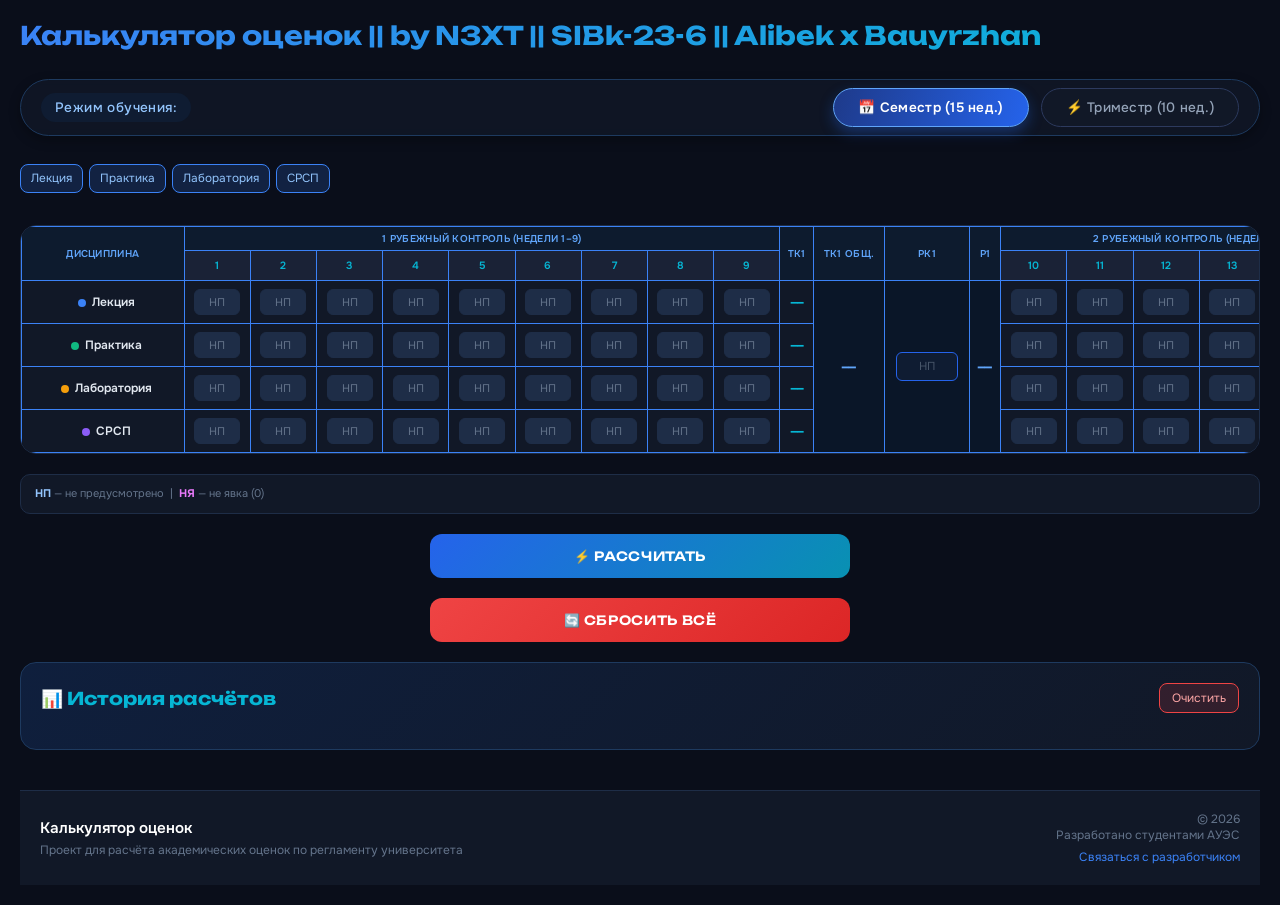
<file: index.html>
<!DOCTYPE html>
<html lang="ru">

<head>
  <meta charset="UTF-8">
  <meta name="viewport" content="width=device-width, initial-scale=1.0">
  <title>Калькулятор оценок</title>
  <link rel="icon" type="image/svg+xml" href="favicon.svg">
  <link
    href="https://fonts.googleapis.com/css2?family=Unbounded:wght@400;600;700&family=Onest:wght@300;400;500&display=swap"
    rel="stylesheet">
  <link rel="stylesheet" href="./style.css?v=3">
</head>

<body>

  <div style="max-width:1600px;margin:0 auto;">
    <div class="header">
      <h1>Калькулятор оценок || by N3XT || SIBk-23-6 || Alibek x Bauyrzhan</h1>
    </div>

    <!-- Mode switcher -->
    <div class="mode-switcher">
      <span class="mode-label">Режим обучения:</span>
      <div class="mode-toggle">
        <button id="modeSemBtn" class="mode-btn active" onclick="setMode('semester')">📅 Семестр (15 нед.)</button>
        <button id="modeTrimBtn" class="mode-btn" onclick="setMode('trimester')">⚡ Триместр (10 нед.)</button>
      </div>
    </div>

    <div
      style="display:flex;justify-content:space-between;align-items:center;flex-wrap:nowrap;gap:10px;margin-bottom:16px;">
      <div class="type-buttons">
        <button class="type-btn active" data-type="lek" onclick="toggleType('lek',this)">Лекция</button>
        <button class="type-btn active" data-type="prak" onclick="toggleType('prak',this)">Практика</button>
        <button class="type-btn active" data-type="lab" onclick="toggleType('lab',this)">Лаборатория</button>
        <button class="type-btn active" data-type="srsp" onclick="toggleType('srsp',this)">СРСП</button>
      </div>
    </div>

    <div class="table-wrapper">
      <table class="grade-table" id="mainTable">
        <thead id="tableHead"></thead>
        <tbody id="tableBody"></tbody>
      </table>
    </div>

    <div class="info-row" id="infoRow"></div>

    <button class="btn-calc" onclick="calculate()">⚡ РАССЧИТАТЬ</button>
    <button class="btn-calc" style="background: linear-gradient(135deg, #ef4444, #dc2626); max-width: 420px;"
      onclick="resetAllGrades()">🔄 СБРОСИТЬ ВСЁ</button>

    <div class="result-card" id="resultCard" style="display:none;">
      <div style="font-family:'Unbounded';font-size:0.7rem;color:#06b6d4;margin-bottom:16px;letter-spacing:0.1em;">📊
        РЕЗУЛЬТАТЫ</div>
      <div class="result-grid" id="resultGrid"></div>
      <div id="statusBadge" style="display:none;"></div>
      <div id="deniedBlock" style="display:none;" class="denied-block">
        <div class="denied-title">🚫 НЕ ДОПУЩЕН К ЭКЗАМЕНУ</div>
        <div id="deniedReason" style="color:#fca5a5;font-size:0.8rem;"></div>
      </div>
      <div id="validationErrorBlock" style="display:none;" class="validation-error-block">
        <div class="validation-error-title">Недопустимые значения</div>
        <div id="validationErrorText" class="validation-error-text"></div>
      </div>
      <div class="detail-block" id="detailBlock"></div>
      <div class="final-grade-big" id="finalGradeBlock" style="display:none;"></div>
    </div>

    <div class="history-section show" id="historySection">
      <div class="history-header">
        <h2>📊 История расчётов</h2>
        <div class="history-controls">
          <button class="history-btn danger" onclick="clearHistory()">Очистить</button>
        </div>
      </div>
      <div class="history-list" id="historyList"></div>
      <div class="history-empty" id="historyEmpty" style="display: none;">
        Нет сохранённых расчётов. Сделайте первый расчёт чтобы начать историю 📝
      </div>
      <div class="history-comparison" id="historyComparison" style="display: none;">
        <div style="font-weight: 600; margin-bottom: 8px; color: #93c5fd;">Сравнение с предыдущим:</div>
        <div id="comparisonContent"></div>
      </div>
    </div>
  </div>

  <script src="./script.js?v=4"></script>
</body>
<footer class="footer">
  <div class="footer-container">
    <div class="footer-left">
      <div class="footer-title">Калькулятор оценок</div>
      <div class="footer-subtitle">
        Проект для расчёта академических оценок по регламенту университета
      </div>
    </div>
    <div class="footer-right">
      <div>© 2026</div>
      <div>Разработано студентами АУЭС</div>
      <a href="https://t.me/whoisenbq" target="_blank" rel="noopener noreferrer" class="footer-link">
        Связаться с разработчиком
      </a>
    </div>
  </div>
</footer>

</html>
</file>
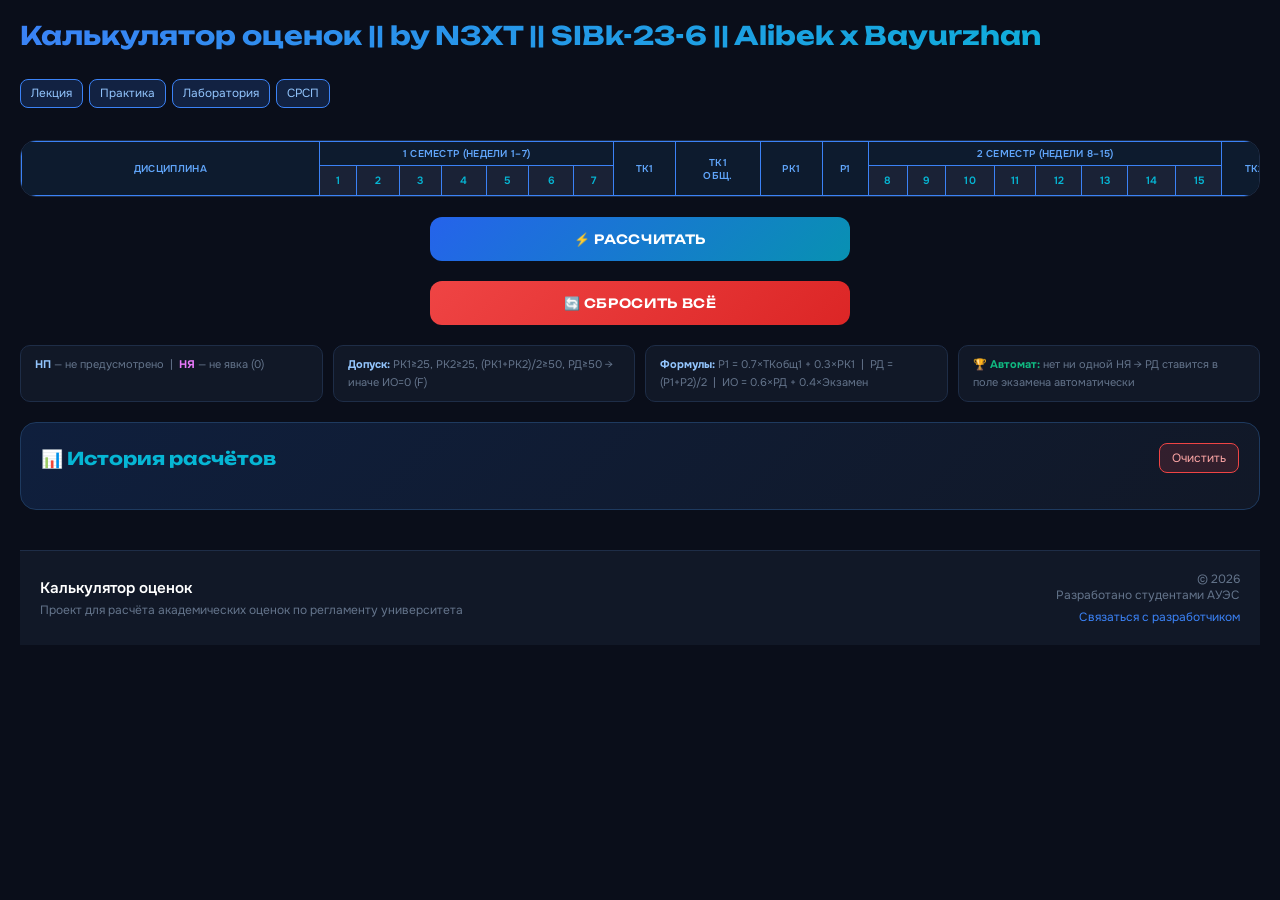
<file: calculator_journal_layout.html>
<!DOCTYPE html>
<html lang="ru">
<head>
<meta charset="UTF-8">
<meta name="viewport" content="width=device-width, initial-scale=1.0">
<title>Калькулятор оценок</title>
<link href="https://fonts.googleapis.com/css2?family=Unbounded:wght@400;600;700&family=Onest:wght@300;400;500&display=swap" rel="stylesheet">
<link rel="stylesheet" href="style.css">
</head>

<body>

<div style="max-width:1600px;margin:0 auto;">
  <div class="header">
    <h1>Калькулятор оценок || by N3XT || SIBk-23-6 || Alibek x Bayurzhan</h1>
    <!--<div class="subtitle">АУЭС им. Гумарбека Даукеева · 2025–2026</div>-->
  </div>

  <div style="display:flex;justify-content:space-between;align-items:center;flex-wrap:wrap;gap:10px;margin-bottom:16px;">
    <div class="type-buttons">
      <button class="type-btn active" data-type="lek" onclick="toggleType('lek',this)">Лекция</button>
      <button class="type-btn active" data-type="prak" onclick="toggleType('prak',this)">Практика</button>
      <button class="type-btn active" data-type="lab" onclick="toggleType('lab',this)">Лаборатория</button>
      <button class="type-btn active" data-type="srsp" onclick="toggleType('srsp',this)">СРСП</button>
    </div>
  </div>

  <div class="table-wrapper">
    <table class="grade-table" id="mainTable">
      <thead>
        <!-- Row 1: section labels -->
        <tr class="section-header">
          <th rowspan="2" style="min-width:140px;">Дисциплина</th>
          <th colspan="7">1 семестр (недели 1–7)</th>
          <th rowspan="2">ТК1</th>
          <!-- Shared: TK1obsh, RK1, P1 -->
          <th rowspan="2" style="background:#0d1b2e;border:1px solid #2563eb;color:#93c5fd;">ТК1<br>ОБЩ.</th>
          <th rowspan="2" style="background:#0d1b2e;border:1px solid #2563eb;color:#93c5fd;">РК1</th>
          <th rowspan="2" style="background:#0d1b2e;border:1px solid #2563eb;color:#93c5fd;">Р1</th>
          <!-- Weeks 8-15 -->
          <th colspan="8">2 семестр (недели 8–15)</th>
          <th rowspan="2">ТК2</th>
          <!-- Shared: TK2obsh, RK2, P2 -->
          <th rowspan="2" style="background:#0d1b2e;border:1px solid #2563eb;color:#93c5fd;">ТК2<br>ОБЩ.</th>
          <th rowspan="2" style="background:#0d1b2e;border:1px solid #2563eb;color:#93c5fd;">РК2</th>
          <th rowspan="2" style="background:#0d1b2e;border:1px solid #2563eb;color:#93c5fd;">Р2</th>
          <!-- Final shared -->
          <th rowspan="2" style="background:#0a1628;border:1px solid #1d4ed8;color:#60a5fa;">РД</th>
          <th rowspan="2" style="background:#0a1628;border:1px solid #1d4ed8;color:#60a5fa;">Экзамен</th>
          <th rowspan="2" style="background:#0a1628;border:1px solid #1d4ed8;color:#60a5fa;">ИО</th>
          <th rowspan="2" style="background:#0a1628;border:1px solid #1d4ed8;color:#60a5fa;">Букв.</th>
        </tr>
        <tr>
          <th>1</th><th>2</th><th>3</th><th>4</th><th>5</th><th>6</th><th>7</th>
          <th>8</th><th>9</th><th>10</th><th>11</th><th>12</th><th>13</th><th>14</th><th>15</th>
        </tr>
      </thead>
      <tbody id="tableBody"></tbody>
    </table>
  </div>

  <button class="btn-calc" onclick="calculate()">⚡ РАССЧИТАТЬ</button>
  <button class="btn-calc" style="background: linear-gradient(135deg, #ef4444, #dc2626); max-width: 420px;" onclick="resetAllGrades()">🔄 СБРОСИТЬ ВСЁ</button>

  <div class="result-card" id="resultCard" style="display:none;">
    <div style="font-family:'Unbounded';font-size:0.7rem;color:#06b6d4;margin-bottom:16px;letter-spacing:0.1em;">📊 РЕЗУЛЬТАТЫ</div>
    <div class="result-grid" id="resultGrid"></div>
    <div id="statusBadge" style="display:none;"></div>
    <div id="deniedBlock" style="display:none;" class="denied-block">
      <div class="denied-title">🚫 НЕ ДОПУЩЕН К ЭКЗАМЕНУ</div>
      <div id="deniedReason" style="color:#fca5a5;font-size:0.8rem;"></div>
    </div>
  <div id="validationErrorBlock" style="display:none;" class="validation-error-block">
  <div class="validation-error-title">Недопустимые значения</div>
  <div id="validationErrorText" class="validation-error-text"></div>
</div>
    <div class="detail-block" id="detailBlock"></div>
    <div class="final-grade-big" id="finalGradeBlock" style="display:none;"></div>
  </div>

  <div class="info-row">
    <div class="info-box"><strong style="color:#93c5fd;">НП</strong> — не предусмотрено &nbsp;|&nbsp; <strong style="color:#e879f9;">НЯ</strong> — не явка (0)</div>
    <div class="info-box"><strong style="color:#93c5fd;">Допуск:</strong> РК1≥25, РК2≥25, (РК1+РК2)/2≥50, РД≥50 → иначе ИО=0 (F)</div>
    <div class="info-box"><strong style="color:#93c5fd;">Формулы:</strong> Р1 = 0.7×ТКобщ1 + 0.3×РК1 &nbsp;|&nbsp; РД = (Р1+Р2)/2 &nbsp;|&nbsp; ИО = 0.6×РД + 0.4×Экзамен</div>
    <div class="info-box"><strong style="color:#10b981;">🏆 Автомат:</strong> нет ни одной НЯ → РД ставится в поле экзамена автоматически</div>
  </div>

<div class="history-section show" id="historySection">
    <div class="history-header">
    <h2>📊 История расчётов</h2>
    <div class="history-controls">
      <button class="history-btn danger" onclick="clearHistory()">Очистить</button>
    </div>
  </div>
  <div class="history-list" id="historyList"></div>
  <div class="history-empty" id="historyEmpty" style="display: none;">
    Нет сохранённых расчётов. Сделайте первый расчёт чтобы начать историю 📝
  </div>
  <div class="history-comparison" id="historyComparison" style="display: none;">
    <div style="font-weight: 600; margin-bottom: 8px; color: #93c5fd;">Сравнение с предыдущим:</div>
    <div id="comparisonContent"></div>
  </div>
</div>
</div>

<script src="script.js"></script>
</body>
<footer class="footer">
  <div class="footer-container">
    
    <div class="footer-left">
      <div class="footer-title">Калькулятор оценок</div>
      <div class="footer-subtitle">
        Проект для расчёта академических оценок по регламенту университета
      </div>
    </div>

    <div class="footer-right">
      <div>© 2026</div>
      <div>Разработано студентами АУЭС</div>
      <a href="https://t.me/B0nes_00" target="_blank" rel="noopener noreferrer" class="footer-link">
  Связаться с разработчиком
</a>
    </div>

  </div>
</footer>
</html>
</file>
<file: style.css>
:root {
    --bg: #0a0e1a;
    --surface: #111827;
    --surface2: #1a2236;
    --border: #1e2d47;
    --accent: #3b82f6;
    --accent2: #06b6d4;
    --green: #10b981;
    --red: #ef4444;
    --text: #e2e8f0;
    --muted: #64748b;
    --np: #334155;
  }

  * {
    margin: 0;
    padding: 0;
    box-sizing: border-box;
  }

  body {
    background: var(--bg);
    color: var(--text);
    font-family: 'Onest', sans-serif;
    min-height: 100vh;
    padding: 20px;
  }

  h1 {
    font-family: 'Unbounded', sans-serif;
    font-size: clamp(1.1rem, 3vw, 1.6rem);
    font-weight: 700;
    background: linear-gradient(135deg, #3b82f6, #06b6d4);
    -webkit-background-clip: text;
    -webkit-text-fill-color: transparent;
    margin-bottom: 4px;
  }

  .subtitle {
    color: var(--muted);
    font-size: 0.8rem;
    letter-spacing: 0.05em;
    margin-bottom: 24px;
  }

  .header {
    margin-bottom: 28px;
  }

  .table-wrapper {
    overflow-x: auto;
    margin: 0 auto 20px;
    border-radius: 16px;
    border: 1px solid var(--border);
    background: var(--surface);
  }

  .grade-table {
    min-width: 1800px;
    border-collapse: collapse;
    font-size: 0.73rem;
  }

  .grade-table th,
  .grade-table td {
    border: 1px solid var(--border);
    padding: 8px 5px;
    text-align: center;
    vertical-align: middle;
  }

  .grade-table th {
    background: var(--surface2);
    color: var(--accent2);
    font-weight: 600;
    font-size: 0.66rem;
    text-transform: uppercase;
    letter-spacing: 0.03em;
  }

  .grade-table td {
    background: var(--surface);
  }

  .grade-table td.shared-cell {
    background: #0f1c32;
    border-left: 2px solid #2563eb;
    border-right: 2px solid #2563eb;
  }

  .grade-table td.shared-cell:first-of-type {
    border-top: 2px solid #2563eb;
  }

  .grade-table td.shared-cell-last {
    border-bottom: 2px solid #2563eb;
  }

  .week-input {
    width: 46px;
    background: var(--surface2);
    border: 1px solid var(--border);
    border-radius: 6px;
    color: var(--text);
    text-align: center;
    padding: 5px 2px;
    font-size: 0.69rem;
    font-family: 'Onest', sans-serif;
    transition: border-color 0.2s;
  }

  .week-input:focus {
    outline: none;
    border-color: var(--accent);
    box-shadow: 0 0 0 2px rgba(59, 130, 246, 0.15);
  }

  .week-input.np {
    background: #1e2d47;
    color: #64748b;
  }

  .week-input.nya {
    background: #1a1025;
    color: #e879f9;
    border-color: #7c3aed;
  }

  .rk-input {
    width: 62px;
    background: #0f1c32;
    border: 1px solid #2563eb;
    border-radius: 6px;
    color: #93c5fd;
    text-align: center;
    padding: 6px;
    font-size: 0.72rem;
    font-family: 'Onest', sans-serif;
  }

  .error {
    border: 1px solid #ef4444 !important;
    background: #2a1414 !important;
  }

  .validation-error-block {
    background: rgba(239, 68, 68, 0.10);
    border: 2px solid #ef4444;
    border-radius: 12px;
    padding: 16px;
    margin-top: 14px;
    text-align: center;
  }

  .validation-error-title {
    font-family: 'Unbounded', sans-serif;
    font-size: 1rem;
    font-weight: 800;
    color: #ef4444;
    margin-bottom: 8px;
  }

  .validation-error-text {
    color: #fca5a5;
    font-size: 0.8rem;
    line-height: 1.5;
  }

  .rk-input:focus {
    outline: none;
    border-color: #60a5fa;
    box-shadow: 0 0 0 2px rgba(37, 99, 235, 0.25);
  }

  .rk-input.np {
    color: #475569;
  }

  .rk-input.nya {
    color: #e879f9;
  }

  .result-cell {
    font-weight: 600;
    font-family: 'Unbounded', sans-serif;
    font-size: 0.75rem;
    color: var(--accent2);
  }

  .result-cell.shared {
    color: #60a5fa;
    font-size: 0.82rem;
  }

  .result-cell.green {
    color: var(--green);
  }

  .result-cell.red {
    color: var(--red);
  }

  .discipline-label {
    font-weight: 600;
    font-size: 0.75rem;
    text-align: left;
    padding-left: 12px !important;
    min-width: 140px;
    white-space: nowrap;
  }

  .discipline-label .dot {
    display: inline-block;
    width: 8px;
    height: 8px;
    border-radius: 50%;
    margin-right: 6px;
    vertical-align: middle;
  }

  .btn-calc {
    width: 100%;
    max-width: 420px;
    margin: 0 auto 20px;
    display: block;
    padding: 14px;
    background: linear-gradient(135deg, #2563eb, #0891b2);
    border: none;
    border-radius: 12px;
    color: white;
    font-family: 'Unbounded', sans-serif;
    font-size: 0.8rem;
    font-weight: 600;
    cursor: pointer;
    transition: all 0.2s;
    letter-spacing: 0.05em;
  }

  .btn-calc:hover {
    transform: translateY(-2px);
    box-shadow: 0 10px 28px rgba(37, 99, 235, 0.4);
  }

  .btn-calc:active {
    transform: translateY(0);
  }

  .result-card {
    background: linear-gradient(135deg, #0f1f3d, #111827);
    border: 1px solid #1e3a5f;
    border-radius: 16px;
    padding: 24px;
    max-width: 1400px;
    margin: 20px auto 0;
  }

  .result-grid {
    display: grid;
    grid-template-columns: repeat(auto-fit, minmax(120px, 1fr));
    gap: 10px;
    margin-bottom: 20px;
  }

  .result-item {
    background: var(--surface);
    border: 1px solid var(--border);
    border-radius: 10px;
    padding: 12px 8px;
    text-align: center;
  }

  .result-item .val {
    font-family: 'Unbounded', sans-serif;
    font-size: 1.2rem;
    font-weight: 700;
    display: block;
  }

  .result-item .lbl {
    font-size: 0.6rem;
    color: var(--muted);
    text-transform: uppercase;
    margin-top: 2px;
    display: block;
  }

  .status-badge {
    display: inline-flex;
    align-items: center;
    gap: 6px;
    padding: 6px 16px;
    border-radius: 100px;
    font-size: 0.75rem;
    font-weight: 600;
    margin-top: 14px;
  }

  .status-badge.allowed {
    background: rgba(16, 185, 129, 0.15);
    color: #10b981;
    border: 1px solid rgba(16, 185, 129, 0.3);
  }

  .status-badge.denied {
    background: rgba(239, 68, 68, 0.12);
    color: #ef4444;
    border: 1px solid rgba(239, 68, 68, 0.25);
  }

  .denied-block {
    background: rgba(239, 68, 68, 0.1);
    border: 2px solid #ef4444;
    border-radius: 12px;
    padding: 16px;
    margin-top: 14px;
    text-align: center;
  }

  .denied-title {
    font-family: 'Unbounded', sans-serif;
    font-size: 1.2rem;
    font-weight: 800;
    color: #ef4444;
    margin-bottom: 8px;
  }

  .detail-block {
    background: var(--surface2);
    border-radius: 10px;
    padding: 12px 16px;
    margin-top: 14px;
    font-size: 0.74rem;
    line-height: 2;
    color: #94a3b8;
  }

  .final-grade-big {
    text-align: center;
    margin-top: 16px;
  }

  .grade-letter {
    font-family: 'Unbounded', sans-serif;
    font-size: 2.8rem;
    font-weight: 700;
    background: linear-gradient(135deg, #3b82f6, #06b6d4);
    -webkit-background-clip: text;
    -webkit-text-fill-color: transparent;
  }

  .type-buttons {
  display: flex;
  gap: 6px;
  flex-wrap: wrap;
  margin-bottom: 16px;
  justify-content: center;
}

  .type-btn {    
  padding: 6px 10px;
    background: var(--surface2);
    border: 1px solid var(--border);
    border-radius: 8px;
    color: var(--muted);
    cursor: pointer;
    font-size: 0.74rem;
    font-family: 'Onest', sans-serif;
    transition: all 0.15s;
  }

  .type-btn.active {
    background: rgba(59, 130, 246, 0.18);
    border-color: #3b82f6;
    color: #93c5fd;
  }

  .info-row {
  display: flex;
  flex-wrap: wrap;
  gap: 10px;
  margin-top: 20px;
  margin-bottom: 20px;
  }

  .info-box {
    flex: 1;
    min-width: 200px;
    background: var(--surface);
    border: 1px solid var(--border);
    border-radius: 10px;
    padding: 10px 14px;
    font-size: 0.69rem;
    color: var(--muted);
    line-height: 1.6;
  }

  .section-header th {
    background: #0d1b2e !important;
    color: #60a5fa !important;
    font-size: 0.62rem;
    padding: 5px;
  }

  /* Автомат — поле экзамена зелёное, readonly-стиль */
  .rk-input.avtomat {
    background: #052e16;
    border: 2px solid #10b981;
    color: #6ee7b7;
    font-weight: 700;
    box-shadow: 0 0 10px rgba(16, 185, 129, 0.35);
    cursor: default;
  }

  /* Обёртка экзамена: лейбл АВТОМАТ сверху */
  .exam-wrapper {
    display: flex;
    flex-direction: column;
    align-items: center;
    gap: 3px;
  }

  .avtomat-label {
    display: none;
    font-size: 0.5rem;
    font-family: 'Unbounded', sans-serif;
    font-weight: 700;
    color: #10b981;
    letter-spacing: 0.1em;
    background: rgba(16, 185, 129, 0.15);
    border: 1px solid rgba(16, 185, 129, 0.4);
    border-radius: 4px;
    padding: 1px 6px;
    white-space: nowrap;
  }

  .exam-wrapper.is-avtomat .avtomat-label {
    display: block;
  }

  .result-item.highlight-avtomat {
    background: #052e16;
    border-color: #10b981;
    box-shadow: 0 0 14px rgba(16, 185, 129, 0.2);
  }

  .status-badge.avtomat {
    background: rgba(16, 185, 129, 0.22);
    color: #34d399;
    border: 2px solid #10b981;
    font-family: 'Unbounded', sans-serif;
    letter-spacing: 0.05em;
  }

  .grade-letter.avtomat-grade {
    background: linear-gradient(135deg, #10b981, #06b6d4);
    -webkit-background-clip: text;
    -webkit-text-fill-color: transparent;
  }

.footer {
  margin-top: 40px;
  padding: 20px 16px;
  background: var(--surface);
  border-top: 1px solid var(--border);
}

.footer-container {
  max-width: 1200px;
  margin: 0 auto;
  display: flex;
  justify-content: space-between;
  align-items: center;
  gap: 20px;
  flex-wrap: wrap;
}

.footer-title {
  font-weight: 600;
  font-size: 0.95rem;
  color: #fff;
}

.footer-subtitle {
  font-size: 0.75rem;
  color: var(--muted);
  margin-top: 4px;
}

.footer-right {
  text-align: right;
  font-size: 0.75rem;
  color: var(--muted);
}

.footer-link {
  display: inline-block;
  margin-top: 6px;
  color: #3b82f6;
  text-decoration: none;
  font-size: 0.75rem;
  transition: 0.2s;
}

.footer-link:hover {
  color: #60a5fa;
  text-decoration: underline;
}

/* ===== МОБИЛЬНАЯ АДАПТАЦИЯ ФУТЕРА ===== */

@media (max-width: 768px) {
  .footer {
    padding: 16px 12px;
  }

  .footer-container {
    flex-direction: column;
    text-align: center;
    gap: 12px;
  }

  .footer-title {
    font-size: 0.85rem;
  }

  .footer-subtitle {
    font-size: 0.7rem;
  }

  .footer-right {
    text-align: center;
    font-size: 0.7rem;
  }

  .footer-link {
    font-size: 0.7rem;
    margin-top: 4px;
  }
}

@media (max-width: 480px) {
  .footer {
    padding: 12px 10px;
  }

  .footer-container {
    gap: 8px;
  }

  .footer-title {
    font-size: 0.8rem;
    word-break: break-word;
  }

  .footer-subtitle {
    font-size: 0.65rem;
    margin-top: 2px;
  }

  .footer-right {
    font-size: 0.65rem;
  }

  .footer-link {
    font-size: 0.65rem;
    margin-top: 3px;
    display: block;
  }
}

@media (max-width: 360px) {
  .footer {
    padding: 10px 8px;
  }

  .footer-title {
    font-size: 0.75rem;
  }

  .footer-subtitle {
    font-size: 0.6rem;
  }

  .footer-right {
    font-size: 0.6rem;
  }

  .footer-link {
    font-size: 0.6rem;
  }
}

  /* ===== МОБИЛЬНАЯ АДАПТАЦИЯ ===== */

  @media (max-width: 1024px) {
    .grade-table {
      min-width: 100%;
      font-size: 0.65rem;
    }

    .grade-table th,
    .grade-table td {
      padding: 6px 3px;
    }

    .week-input {
      width: 40px;
    }

    .rk-input {
      width: 55px;
    }

    .discipline-label {
      min-width: 110px;
      font-size: 0.7rem;
    }
  }

  @media (max-width: 768px) {
    h1 {
      font-size: 1.2rem;
    }

    .grade-table {
      min-width: 100%;
      font-size: 0.62rem;
    }

    .grade-table th,
    .grade-table td {
      padding: 5px 2px;
    }

    .week-input {
      width: 35px;
      padding: 3px 1px;
      font-size: 0.65rem;
    }

    .rk-input {
      width: 50px;
      padding: 4px;
      font-size: 0.65rem;
    }

    .discipline-label {
      min-width: 100px;
      font-size: 0.68rem;
    }

    .btn-calc {
      max-width: 90%;
      padding: 12px;
      font-size: 0.75rem;
    }

    
    .info-row {
      flex-direction: column;
    }

    .info-box {
      min-width: 100%;
      font-size: 0.65rem;
    }

    .result-grid {
      grid-template-columns: repeat(auto-fit, minmax(100px, 1fr));
      gap: 8px;
    }

    .result-item {
      padding: 10px 6px;
    }

    .result-item .val {
      font-size: 1rem;
    }

    .result-item .lbl {
      font-size: 0.55rem;
    }

    .grade-letter {
      font-size: 2.2rem;
    }

    .detail-block {
      font-size: 0.68rem;
      line-height: 1.8;
      padding: 10px 12px;
    }

    .status-badge {
      padding: 5px 12px;
      font-size: 0.7rem;
    }

    .denied-title {
      font-size: 1rem;
    }
  }

  @media (max-width: 480px) {
    body {
      padding: 12px;
    }

    h1 {
      font-size: 1rem;
      margin-bottom: 2px;
    }

    .header {
      margin-bottom: 16px;
    }

    .grade-table {
      min-width: 100%;
      font-size: 0.58rem;
    }

    .grade-table th,
    .grade-table td {
      padding: 4px 1px;
    }

    .week-input {
      width: 32px;
      padding: 2px 1px;
      font-size: 0.6rem;
    }

    .rk-input {
      width: 45px;
      padding: 3px;
      font-size: 0.6rem;
    }

    .discipline-label {
      min-width: 85px;
      font-size: 0.65rem;
      padding-left: 8px !important;
    }

    .discipline-label .dot {
      width: 6px;
      height: 6px;
      margin-right: 4px;
    }

    .btn-calc {
      max-width: 100%;
      padding: 10px;
      font-size: 0.7rem;
      margin: 0 auto 15px;
    }

    .type-buttons {
      gap: 4px;
    }

    .type-btn {
      padding: 5px 6px;
      font-size: 0.65rem;
      min-width: 60px;
    }

    .np-toggle {
      justify-content: center;
      margin-top: 10px;
      margin-bottom: 12px;
      font-size: 0.75rem;
    }

    .table-wrapper {
      margin: 0 auto 15px;
      border-radius: 12px;
    }

    .info-row {
      flex-direction: column;
      gap: 8px;
      margin-top: 15px;
    }

    .info-box {
      min-width: 100%;
      padding: 8px 10px;
      font-size: 0.62rem;
      line-height: 1.5;
    }

    .result-card {
      padding: 16px;
      margin: 15px auto 0;
    }

    .result-grid {
      grid-template-columns: repeat(auto-fit, minmax(90px, 1fr));
      gap: 6px;
      margin-bottom: 15px;
    }

    .result-item {
      padding: 8px 5px;
      border-radius: 8px;
    }

    .result-item .val {
      font-size: 0.9rem;
    }

    .result-item .lbl {
      font-size: 0.52rem;
      margin-top: 1px;
    }

    .grade-letter {
      font-size: 2rem;
    }

    .final-grade-big {
      margin-top: 12px;
    }

    .detail-block {
      font-size: 0.63rem;
      line-height: 1.7;
      padding: 10px;
      margin-top: 12px;
    }

    .status-badge {
      padding: 4px 10px;
      font-size: 0.65rem;
      margin-top: 10px;
    }

    .denied-block {
      padding: 12px;
      margin-top: 10px;
    }

    .denied-title {
      font-size: 0.95rem;
      margin-bottom: 6px;
    }

    #deniedReason {
      font-size: 0.75rem;
    }

    .validation-error-block {
      padding: 12px;
      margin-top: 10px;
    }

    .validation-error-title {
      font-size: 0.9rem;
    }

    .validation-error-text {
      font-size: 0.75rem;
    }
  }

  /* Оптимизация для очень маленьких экранов (телефоны в портретном режиме) */
  @media (max-width: 360px) {
    .grade-table {
      font-size: 0.55rem;
    }

    .week-input {
      width: 30px;
      font-size: 0.55rem;
    }

    .rk-input {
      width: 42px;
      font-size: 0.55rem;
    }

    .discipline-label {
      min-width: 75px;
      font-size: 0.6rem;
    }

    .result-grid {
      grid-template-columns: repeat(2, 1fr);
    }

    .grade-letter {
      font-size: 1.8rem;
    }
  }

  .history-section {
    background: linear-gradient(135deg, #0f1f3d, #111827);
    border: 1px solid #1e3a5f;
    border-radius: 16px;
    padding: 20px;
    max-width: 1400px;
    margin: 20px auto 0;
    display: none;
  }

  .history-section.show {
    display: block;
  }

  .history-header {
    display: flex;
    justify-content: space-between;
    align-items: center;
    margin-bottom: 16px;
    flex-wrap: wrap;
    gap: 10px;
  }

  .history-header h2 {
    font-family: 'Unbounded', sans-serif;
    font-size: 1.1rem;
    color: #06b6d4;
    margin: 0;
  }

  .history-controls {
    display: flex;
    gap: 8px;
  }

  .history-btn {
    padding: 6px 12px;
    background: rgba(59, 130, 246, 0.15);
    border: 1px solid #3b82f6;
    border-radius: 8px;
    color: #93c5fd;
    cursor: pointer;
    font-size: 0.75rem;
    font-family: 'Onest', sans-serif;
    transition: all 0.2s;
  }

  .history-btn:hover {
    background: rgba(59, 130, 246, 0.25);
    box-shadow: 0 0 8px rgba(59, 130, 246, 0.3);
  }

  .history-btn.danger {
    background: rgba(239, 68, 68, 0.15);
    border-color: #ef4444;
    color: #fca5a5;
  }

  .history-btn.danger:hover {
    background: rgba(239, 68, 68, 0.25);
  }

  .history-list {
    display: grid;
    grid-template-columns: repeat(auto-fill, minmax(280px, 1fr));
    gap: 12px;
    max-height: 600px;
    overflow-y: auto;
    padding-right: 8px;
  }

  .history-item {
    background: var(--surface);
    border: 1px solid var(--border);
    border-radius: 10px;
    padding: 12px;
    cursor: pointer;
    transition: all 0.2s;
    position: relative;
  }

  .history-item:hover {
    border-color: #3b82f6;
    background: #1a2844;
    box-shadow: 0 0 12px rgba(59, 130, 246, 0.2);
  }

  .history-item.active {
    border-color: #06b6d4;
    background: #0d2a36;
    box-shadow: 0 0 12px rgba(6, 182, 212, 0.3);
  }

  .history-item-header {
    display: flex;
    justify-content: space-between;
    align-items: flex-start;
    margin-bottom: 8px;
  }

  .history-item-time {
    font-size: 0.65rem;
    color: #64748b;
  }

  .history-item-delete {
    background: none;
    border: none;
    color: #ef4444;
    cursor: pointer;
    font-size: 0.8rem;
    padding: 2px 6px;
    border-radius: 4px;
    transition: all 0.2s;
  }

  .history-item-delete:hover {
    background: rgba(239, 68, 68, 0.15);
  }

  .history-item-grade {
    font-family: 'Unbounded', sans-serif;
    font-size: 1.8rem;
    font-weight: 700;
    color: #60a5fa;
    margin: 8px 0;
  }

  .history-item-details {
    font-size: 0.7rem;
    color: #94a3b8;
    line-height: 1.6;
    display: flex;
    flex-direction: column;
    gap: 4px;
  }

  .history-item-details span {
    display: flex;
    justify-content: space-between;
  }

  .history-item-details .label {
    color: #64748b;
  }

  .history-item-details .value {
    color: #60a5fa;
    font-weight: 600;
  }

  .history-empty {
    text-align: center;
    padding: 40px 20px;
    color: #64748b;
    font-size: 0.85rem;
  }

  .history-comparison {
    margin-top: 16px;
    padding: 12px;
    background: rgba(59, 130, 246, 0.05);
    border-left: 3px solid #3b82f6;
    border-radius: 6px;
    font-size: 0.75rem;
    color: #94a3b8;
  }

  .comparison-row {
    display: flex;
    justify-content: space-between;
    margin: 6px 0;
  }

  .comparison-label {
    color: #64748b;
  }

  .comparison-value {
    color: #60a5fa;
    font-weight: 600;
  }

  @media (max-width: 768px) {
    .history-list {
      grid-template-columns: repeat(auto-fill, minmax(240px, 1fr));
      max-height: 500px;
    }

    .history-item-grade {
      font-size: 1.4rem;
    }

    .history-section {
      padding: 16px;
    }
  }

  @media (max-width: 480px) {
    .history-list {
      grid-template-columns: 1fr;
    }

    .history-header {
      flex-direction: column;
      align-items: stretch;
    }

    .history-header h2 {
      font-size: 1rem;
    }

    .history-controls {
      width: 100%;
    }

    .history-btn {
      flex: 1;
    }
  }

  /* Большой баннер уведомлений */
  .result-banner {
    background: linear-gradient(135deg, #1e293b, #0f172a);
    border-radius: 20px;
    padding: 20px 24px;
    margin-top: 20px;
    text-align: center;
    font-family: 'Unbounded', sans-serif;
    font-size: 1.6rem;
    font-weight: 800;
    letter-spacing: 0.02em;
    border: 2px solid;
    transition: all 0.3s;
    box-shadow: 0 10px 25px -5px rgba(0, 0, 0, 0.5);
  }

  .result-banner.denied {
    background: linear-gradient(135deg, #7f1a1a, #991b1b);
    border-color: #ef4444;
    color: #fecaca;
    text-shadow: 0 0 5px rgba(239, 68, 68, 0.5);
  }

  .result-banner.success70 {
    background: linear-gradient(135deg, #1e3a5f, #0f2b45);
    border-color: #fbbf24;
    color: #fde68a;
  }

  .result-banner.success90 {
    background: linear-gradient(135deg, #064e3b, #065f46);
    border-color: #34d399;
    color: #a7f3d0;
  }

  @media (max-width: 640px) {
    .result-banner {
      font-size: 1rem;
      padding: 14px 16px;
    }
  }

  .result-banner {
    background: linear-gradient(135deg, #1e293b, #0f172a);
    border-radius: 20px;
    padding: 20px 24px;
    margin-top: 20px;
    text-align: center;
    font-family: 'Unbounded', sans-serif;
    font-size: 1.6rem;
    font-weight: 800;
    border: 2px solid;
  }

  .result-banner.denied {
    background: linear-gradient(135deg, #7f1a1a, #991b1b);
    border-color: #ef4444;
    color: #fecaca;
  }

  .result-banner.success70 {
    background: linear-gradient(135deg, #1e3a5f, #0f2b45);
    border-color: #fbbf24;
    color: #fde68a;
  }

  .result-banner.success90 {
    background: linear-gradient(135deg, #064e3b, #065f46);
    border-color: #34d399;
    color: #a7f3d0;
  }

  @media (max-width: 640px) {
    .result-banner {
      font-size: 1rem;
      padding: 14px 16px;
    }
  }

  /* Выравнивание всех границ таблицы — яркие и однотонные */
  .grade-table td,
  .grade-table th {
    border: 1px solid #3b82f6 !important;
    /* Яркий синий, как у общих ячеек */
  }

  /* Для ячеек, которые были с тусклым фоном, переопределяем фон и границу */
  .grade-table td.result-cell,
  .grade-table td.shared,
  .grade-table td[style*="background"] {
    border: 1px solid #3b82f6 !important;
  }

  /* Убираем возможные двойные границы при collapse */
  .grade-table {
    border-collapse: collapse;
  }

  /* Финальные ячейки (РД, Экзамен, ИО, Букв.) всегда яркие, не зависят от активности дисциплин */
  #rd,
  #io,
  #grade,
  td:has(input#exam) {
    background: #0a1628 !important;
  }

  /* Для ячейки экзамена (обёртка) */
  .exam-wrapper {
    background: #0a1628;
  }

  #rd,
  #io,
  #grade,
  .exam-wrapper {
    background: #0a1628 !important;
  }

  /* Финальные ячейки всегда непрозрачны и имеют яркий фон */
  #rd,
  #io,
  #grade,
  .exam-wrapper {
    opacity: 1 !important;
    background: #0a1628 !important;
  }

  /* ===== MODE SWITCHER ===== */
.mode-switcher {
  display: flex;
  align-items: center;
  justify-content: space-between;
  flex-wrap: wrap;
  gap: 16px;
  margin-bottom: 28px;
  padding: 8px 20px;
  background: rgba(17, 24, 39, 0.8);
  backdrop-filter: blur(4px);
  border: 1px solid #1e3a5f;
  border-radius: 60px;
  box-shadow: 0 4px 12px rgba(0, 0, 0, 0.3);
}

.mode-label {
  font-size: 0.85rem;
  font-weight: 500;
  color: #93c5fd;
  letter-spacing: 0.03em;
  background: #0f1c32;
  padding: 6px 14px;
  border-radius: 40px;
  white-space: nowrap;
}

.mode-toggle {
  display: flex;
  gap: 12px;
  flex-wrap: wrap;
}

.mode-btn {
  padding: 10px 24px;
  background: #111827;
  border: 1px solid #2d3a5e;
  border-radius: 40px;
  color: #94a3b8;
  cursor: pointer;
  font-family: 'Onest', sans-serif;
  font-size: 0.85rem;
  font-weight: 500;
  transition: all 0.25s ease;
  backdrop-filter: blur(4px);
  letter-spacing: 0.02em;
  display: inline-flex;
  align-items: center;
  gap: 8px;
}

.mode-btn:hover {
  border-color: #3b82f6;
  color: #bfdbfe;
  background: #1e293b;
  transform: translateY(-1px);
  box-shadow: 0 4px 12px rgba(59, 130, 246, 0.2);
}

.mode-btn.active {
  background: linear-gradient(105deg, #1e3a8a, #2563eb);
  border-color: #60a5fa;
  color: white;
  box-shadow: 0 6px 14px rgba(37, 99, 235, 0.35);
  font-weight: 600;
}

#modeTrimBtn.active {
  background: linear-gradient(105deg, #4c1d95, #7c3aed);
  border-color: #a78bfa;
  box-shadow: 0 6px 14px rgba(124, 58, 237, 0.35);
}

/* Адаптация для мобильных */
@media (max-width: 640px) {
  .mode-switcher {
    flex-direction: column;
    align-items: stretch;
    border-radius: 28px;
    padding: 16px;
    gap: 12px;
  }
  .mode-label {
    text-align: center;
  }
  .mode-toggle {
    justify-content: center;
  }
  .mode-btn {
    flex: 1;
    text-align: center;
    padding: 8px 16px;
    font-size: 0.78rem;
  }
}

  @media (max-width: 480px) {
    .mode-switcher {
      flex-direction: column;
      align-items: flex-start;
      gap: 8px;
    }

    .mode-toggle {
      width: 100%;
    }

    .mode-btn {
      flex: 1;
      text-align: center;
      font-size: 0.72rem;
      padding: 7px 10px;
    }
  }
</file>
